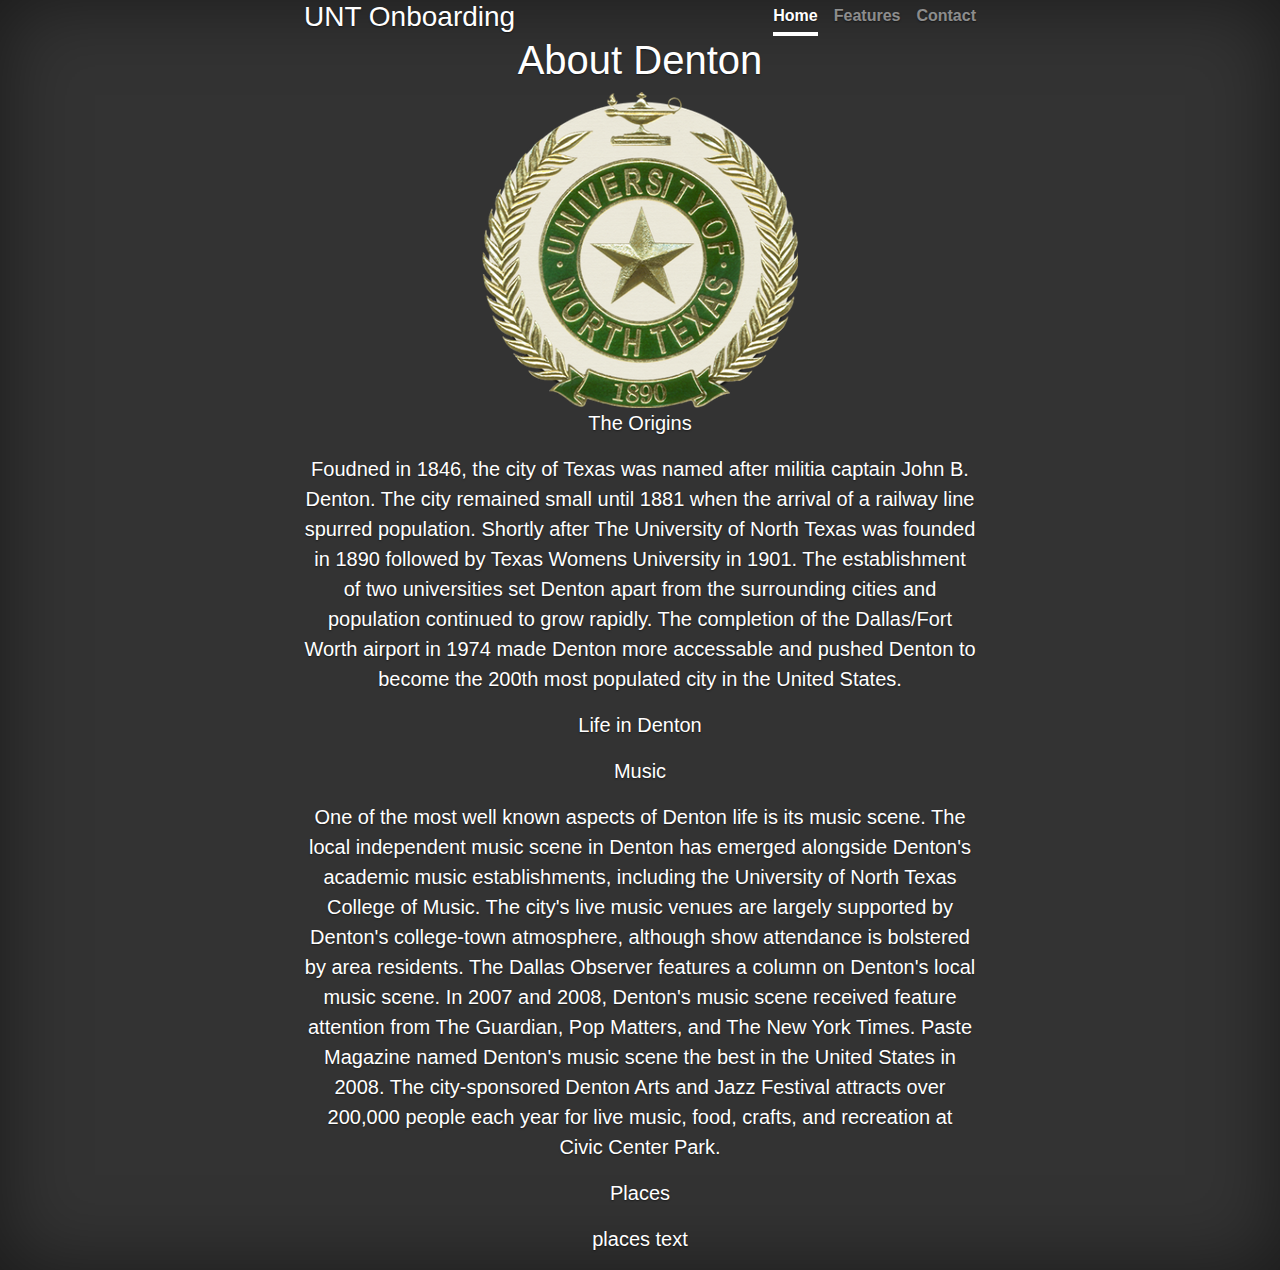
<file: about_unt.html>
<!doctype html>
<html lang="en">
  <head>
    <meta charset="utf-8">
    <meta name="viewport" content="width=device-width, initial-scale=1, shrink-to-fit=no">
    <meta name="description" content="">
    <meta name="author" content="">
    <link rel="icon" href="favicon.ico">

    <title>UNT Onboarding by Team Lenny</title>

    <!-- Bootstrap core CSS -->
    <link rel="stylesheet" href="https://maxcdn.bootstrapcdn.com/bootstrap/4.0.0/css/bootstrap.min.css" integrity="sha384-Gn5384xqQ1aoWXA+058RXPxPg6fy4IWvTNh0E263XmFcJlSAwiGgFAW/dAiS6JXm" crossorigin="anonymous">

    <!-- Custom styles for this template -->
    <link href="yelp.css" rel="stylesheet">
  </head>

  <body class="text-center">

    <div class="cover-container d-flex h-flex p-flex mx-auto flex-column">
      <header class="masthead mb-auto">
        <div class="inner">
          <h3 class="masthead-brand">UNT Onboarding</h3>
          <nav class="nav nav-masthead justify-content-center">
            <a class="nav-link active" href="home.html">Home</a>
            <a class="nav-link" href="#">Features</a>
            <a class="nav-link" href="contact.html">Contact</a>
          </nav>
        </div>
      </header>

      <main role="main" class="inner cover">
        <h1 class="cover-heading">About <a href="https://www.youtube.com/watch?v=VxEtxgrqI4U">Denton</a></h1>
        <img src="University_of_North_Texas_seal.png" alt="University of North Texas seal">
        <p class="lead">The Origins</p>
        <p class="lead">Foudned in 1846, the city of Texas was named after militia captain John B. Denton.
            The city remained small until 1881 when the arrival of a railway line spurred population. Shortly after
            The University of North Texas was founded in 1890 followed by Texas Womens University in 1901. The
            establishment of two universities set Denton apart from the surrounding cities and population continued to grow rapidly.
            The completion of the Dallas/Fort Worth airport in 1974 made Denton more accessable and pushed Denton to become
            the 200th most populated city in the United States.</p>
        <p class="lead">Life in Denton</p>
        <p class="lead">Music</p>
        <p class="lead">One of the most well known aspects of Denton life is its music scene. The local independent music scene
             in Denton has emerged alongside Denton's academic music establishments, including the University
              of North Texas College of Music. The city's live music venues are largely supported by 
              Denton's college-town atmosphere, although show attendance is bolstered by area residents.
               The Dallas Observer features a column on Denton's local music scene. In 2007 and 2008,
                Denton's music scene received feature attention from The Guardian, Pop Matters, and The New
                 York Times. Paste Magazine named Denton's music scene the best in the United States in
                  2008. The city-sponsored Denton Arts and Jazz Festival attracts over 200,000 people 
                  each year for live music, food, crafts, and recreation at Civic Center Park.</p> 
        <p class="lead">Places <a href="https://www.tripadvisor.com/Attractions-g55732-Activities-Denton_Texas.html"</a></p>
        <p class="lead">places text</p>   
    </main>

      <footer class="mastfoot mt-auto">
      </footer>
    </div>


    <!-- Bootstrap core JavaScript
    ================================================== -->
    <!-- Placed at the end of the document so the pages load faster -->
    <script src="https://code.jquery.com/jquery-3.2.1.slim.min.js" integrity="sha384-KJ3o2DKtIkvYIK3UENzmM7KCkRr/rE9/Qpg6aAZGJwFDMVNA/GpGFF93hXpG5KkN" crossorigin="anonymous"></script>
    <!-- <script>window.jQuery || document.write('<script src="../../../../assets/js/vendor/jquery-slim.min.js"><\/script>')</script> -->
    <script src="https://cdnjs.cloudflare.com/ajax/libs/popper.js/1.12.9/umd/popper.min.js" integrity="sha384-ApNbgh9B+Y1QKtv3Rn7W3mgPxhU9K/ScQsAP7hUibX39j7fakFPskvXusvfa0b4Q" crossorigin="anonymous"></script>
    <script src="https://maxcdn.bootstrapcdn.com/bootstrap/4.0.0/js/bootstrap.min.js" integrity="sha384-JZR6Spejh4U02d8jOt6vLEHfe/JQGiRRSQQxSfFWpi1MquVdAyjUar5+76PVCmYl" crossorigin="anonymous"></script>
  </body>
</html>
</file>
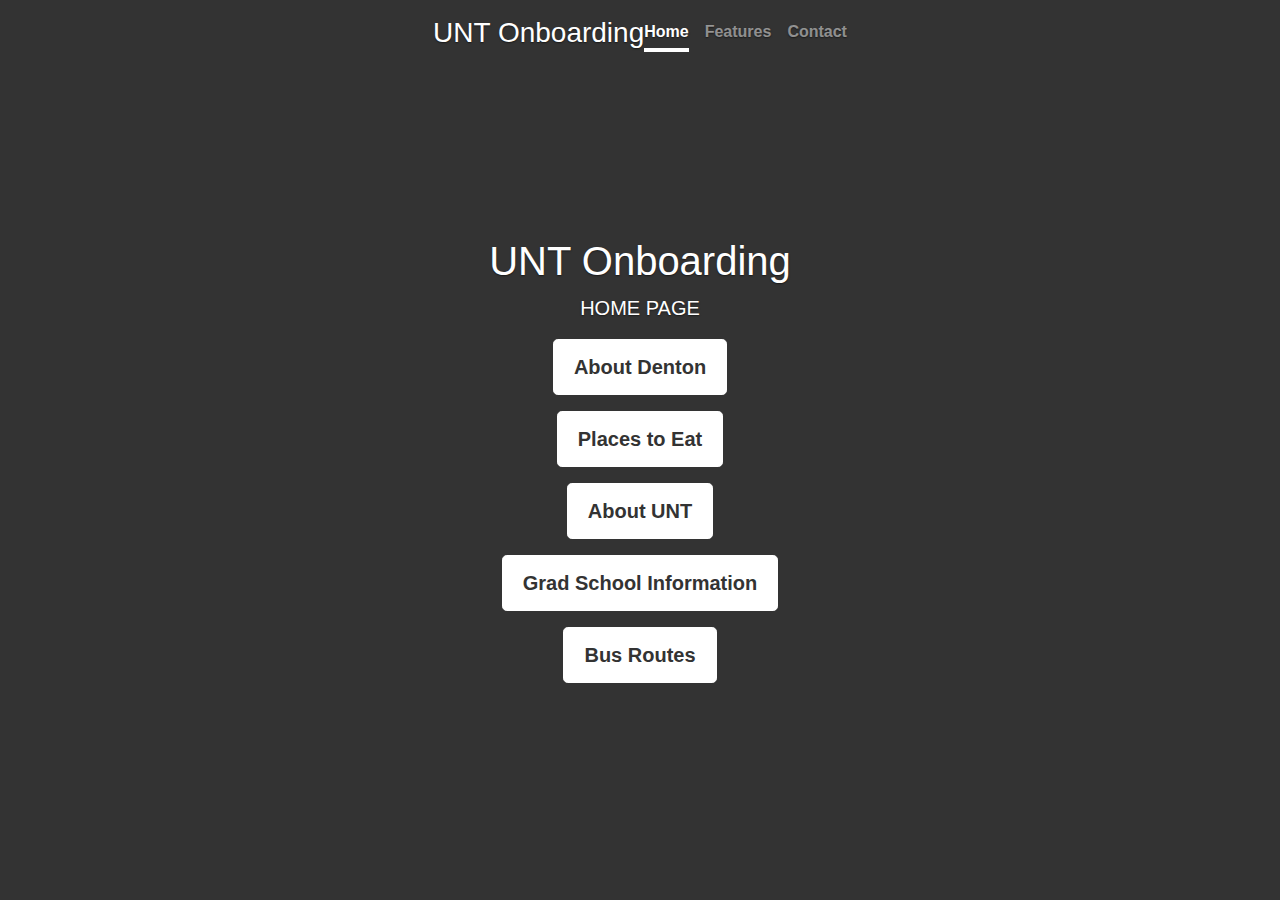
<file: home.html>
<!doctype html>
<html lang="en">
  <head>
    <meta charset="utf-8">
    <meta name="viewport" content="width=device-width, initial-scale=1, shrink-to-fit=no">
    <meta name="description" content="">
    <meta name="author" content="">
    <link rel="icon" href="favicon.ico">

    <title>UNT Onboarding by Team Lenny</title>

    <!-- Bootstrap core CSS -->
    <link rel="stylesheet" href="https://maxcdn.bootstrapcdn.com/bootstrap/4.0.0/css/bootstrap.min.css" integrity="sha384-Gn5384xqQ1aoWXA+058RXPxPg6fy4IWvTNh0E263XmFcJlSAwiGgFAW/dAiS6JXm" crossorigin="anonymous">

    <!-- Custom styles for this template -->
    <link href="cover.css" rel="stylesheet">
  </head>

  <body class="text-center">

    <div class="cover-container d-flex h-100 p-3 mx-auto flex-column">
      <header class="masthead mb-auto">
        <div class="inner">
          <h3 class="masthead-brand">UNT Onboarding</h3>
          <nav class="nav nav-masthead justify-content-center">
            <a class="nav-link active" href="#">Home</a>
            <a class="nav-link" href="#">Features</a>
            <a class="nav-link" href="contact.html">Contact</a>
          </nav>
        </div>
      </header>

      <main role="main" class="inner cover">
        <h1 class="cover-heading">UNT Onboarding</h1>
        <p class="lead">HOME PAGE</p>
        <p class="lead">
          <a href="denton.html" class="btn btn-lg btn-secondary">About Denton</a>
        </p>
        <p class="lead">
          <a href="yelp.html" class="btn btn-lg btn-secondary">Places to Eat</a>
        </p>
        <p class="lead">
            <a href="about_unt.html" class="btn btn-lg btn-secondary">About UNT</a>
          </p>
          <p class="lead">
            <a href="#" class="btn btn-lg btn-secondary">Grad School Information</a>
          </p>
          <p class="lead">
            <a href="#" class="btn btn-lg btn-secondary">Bus Routes</a>
          </p>
      </main>

      <footer class="mastfoot mt-auto">
        <div class="inner">
        </div>
      </footer>
    </div>


    <!-- Bootstrap core JavaScript
    ================================================== -->
    <!-- Placed at the end of the document so the pages load faster -->
    <script src="https://code.jquery.com/jquery-3.2.1.slim.min.js" integrity="sha384-KJ3o2DKtIkvYIK3UENzmM7KCkRr/rE9/Qpg6aAZGJwFDMVNA/GpGFF93hXpG5KkN" crossorigin="anonymous"></script>
    <!-- <script>window.jQuery || document.write('<script src="../../../../assets/js/vendor/jquery-slim.min.js"><\/script>')</script> -->
    <script src="https://cdnjs.cloudflare.com/ajax/libs/popper.js/1.12.9/umd/popper.min.js" integrity="sha384-ApNbgh9B+Y1QKtv3Rn7W3mgPxhU9K/ScQsAP7hUibX39j7fakFPskvXusvfa0b4Q" crossorigin="anonymous"></script>
    <script src="https://maxcdn.bootstrapcdn.com/bootstrap/4.0.0/js/bootstrap.min.js" integrity="sha384-JZR6Spejh4U02d8jOt6vLEHfe/JQGiRRSQQxSfFWpi1MquVdAyjUar5+76PVCmYl" crossorigin="anonymous"></script>
  </body>
</html>
</file>
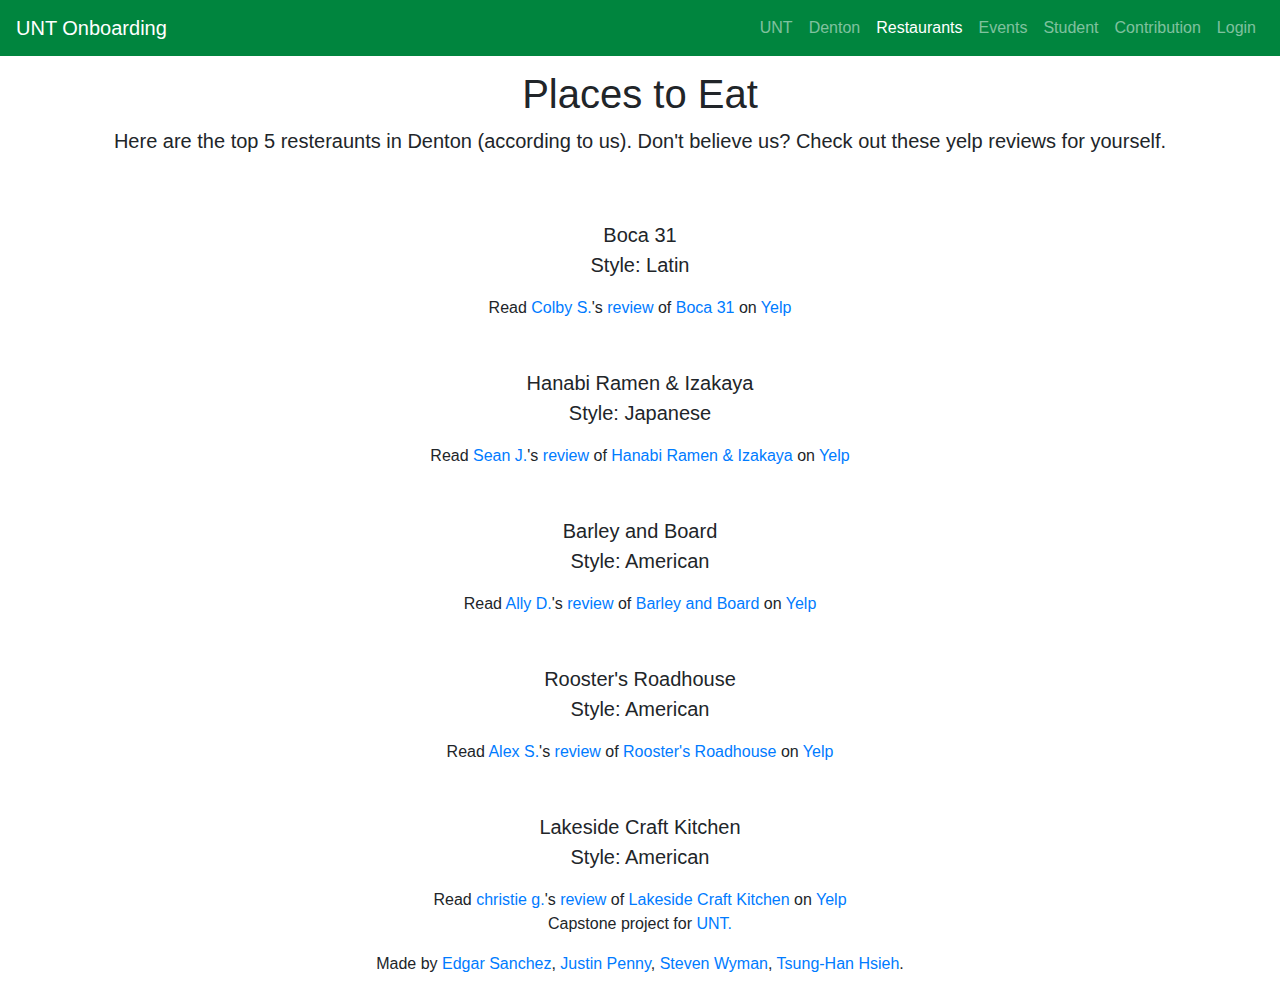
<file: restaurants.html>
<!doctype html>
<html lang="en">
  <head>
    <meta charset="utf-8">
    <meta name="viewport" content="width=device-width, initial-scale=1, shrink-to-fit=no">
    <meta name="description" content="">
    <meta name="author" content="">
    <link rel="icon" href="favicon.ico">

    <title>UNT Onboarding by Team Lenny</title>

    <!-- Bootstrap core CSS -->
    <link rel="stylesheet" href="https://maxcdn.bootstrapcdn.com/bootstrap/4.0.0/css/bootstrap.min.css" integrity="sha384-Gn5384xqQ1aoWXA+058RXPxPg6fy4IWvTNh0E263XmFcJlSAwiGgFAW/dAiS6JXm" crossorigin="anonymous">

    <!-- Custom styles for this template -->
  </head>

  <body class="text-center" style="padding-top: 54px">
      <header>
        <!-- Fixed navbar -->
        <nav class="navbar navbar-expand-md navbar-dark fixed-top" style="background-color: #00853E;">
          <a class="navbar-brand" href="index.html">UNT Onboarding</a>
          <button class="navbar-toggler" type="button" data-toggle="collapse" data-target="#navbarCollapse" aria-controls="navbarCollapse"
            aria-expanded="false" aria-label="Toggle navigation">
            <span class="navbar-toggler-icon"></span>
          </button>
          <div class="collapse navbar-collapse" id="navbarCollapse">
            <ul class="navbar-nav ml-auto">
              <li class="nav-item">
                <a class="nav-link" href="unt.html">UNT
                </a>
              </li>
              <li class="nav-item">
                <a class="nav-link" href="denton.html">Denton</a>
              </li>
              <li class="nav-item active">
                <a class="nav-link" href="restaurants.html">Restaurants</a>
                    <span class="sr-only">(current)</span>
              </li>
              <li class="nav-item">
                <a class="nav-link" href="events.html">Events</a>
              </li>
              <li class="nav-item">
                <a class="nav-link" href="student.html">Student
                </a>
              </li>
              <li class="nav-item">
                <a class="nav-link" href="contribution.html">Contribution
                </a>
              </li>
              <li class="nav-item">
                <a class="nav-link" href="login.html">Login
                </a>
              </li>
            </ul>
          </div>
        </nav>
      </header>

      <div class="cover-container d-flex h-100 p-3 mx-auto flex-column">
        <main role="main" class="inner cover">
          <h1 class="cover-heading">Places to Eat</h1>
          <p class="lead">Here are the top 5 resteraunts in Denton (according to us). Don't believe us? Check out these yelp reviews for yourself.</p>
          <p class="lead">
          </p>
          </br>
          </br>
          <p class="lead">Boca 31</br>Style: Latin</p>
          <span class="yelp-review" data-review-id="jtP6SWOt-2m-O8Fh1C2LjA" data-hostname="www.yelp.com" style="display:inline !important">Read
            <a href="https://www.yelp.com/user_details?userid=xvIRSGT_MvwH9yoQJ7_7lw" rel="nofollow noopener">Colby S.</a>'s
            <a href="https://www.yelp.com/biz/boca-31-denton-2?hrid=jtP6SWOt-2m-O8Fh1C2LjA" rel="nofollow noopener">review</a> of
            <a href="https://www.yelp.com/biz/rWsGax1_zCo0lN4p4UkkHQ" rel="nofollow noopener">Boca 31</a> on
            <a href="https://www.yelp.com" rel="nofollow noopener">Yelp</a>
            <script async="async" src="https://www.yelp.com/embed/widgets.js" type="text/javascript"></script>
          </span>
          </br>
          </br>
          </br>
          <p class="lead">Hanabi Ramen & Izakaya</br>Style: Japanese</p>
          <span class="yelp-review" data-review-id="7v6QwVQDsJPYl_ycZ3ezXA" data-hostname="www.yelp.com">Read
            <a href="https://www.yelp.com/user_details?userid=MOMuv49L5yOx8_ohBbsbSg" rel="nofollow noopener">Sean J.</a>'s
            <a href="https://www.yelp.com/biz/hanabi-ramen-and-izakaya-denton?hrid=7v6QwVQDsJPYl_ycZ3ezXA" rel="nofollow noopener">review</a> of
            <a href="https://www.yelp.com/biz/5kg9l7mhs6DMIqhTBFci5g" rel="nofollow noopener">Hanabi Ramen & Izakaya</a> on
            <a href="https://www.yelp.com" rel="nofollow noopener">Yelp</a>
            <script async="async" src="https://www.yelp.com/embed/widgets.js" type="text/javascript"></script>
          </span>
          </br>
          </br>
          </br>
          <p class="lead">Barley and Board</br>Style: American</p>
          <span class="yelp-review" data-review-id="8t3RUlpoC-_DQpiNUlGLqA" data-hostname="www.yelp.com">Read
            <a href="https://www.yelp.com/user_details?userid=A_hQaO4s1trlMYjJbaZbKQ" rel="nofollow noopener">Ally D.</a>'s
            <a href="https://www.yelp.com/biz/barley-and-board-denton-2?hrid=8t3RUlpoC-_DQpiNUlGLqA" rel="nofollow noopener">review</a> of
            <a href="https://www.yelp.com/biz/rYZZ22TdAeZr9Sy3dDp1dQ" rel="nofollow noopener">Barley and Board</a> on
            <a href="https://www.yelp.com" rel="nofollow noopener">Yelp</a>
            <script async="async" src="https://www.yelp.com/embed/widgets.js" type="text/javascript"></script>
          </span>
          </br>
          </br>
          </br>
          <p class="lead">Rooster's Roadhouse</br>Style: American</p>
          <span class="yelp-review" data-review-id="h6yBlsttWJrThn1pe9Wf8Q" data-hostname="www.yelp.com">Read
            <a href="https://www.yelp.com/user_details?userid=6MizZ9yqvVMfnlgpbaVeVw" rel="nofollow noopener">Alex S.</a>'s
            <a href="https://www.yelp.com/biz/roosters-roadhouse-denton?hrid=h6yBlsttWJrThn1pe9Wf8Q" rel="nofollow noopener">review</a> of
            <a href="https://www.yelp.com/biz/rx3rAM2HVCHa4wdfqJZJbw" rel="nofollow noopener">Rooster's Roadhouse</a> on
            <a href="https://www.yelp.com" rel="nofollow noopener">Yelp</a>
            <script async="async" src="https://www.yelp.com/embed/widgets.js" type="text/javascript"></script>
          </span>
          </br>
          </br>
          </br>
          <p class="lead">Lakeside Craft Kitchen</br>Style: American</p>
          <span class="yelp-review" data-review-id="r1gY2Onba_c8VqEQI6TtFA" data-hostname="www.yelp.com">Read
            <a href="https://www.yelp.com/user_details?userid=ODtgOGjD5zfMdPcFAhnEuQ" rel="nofollow noopener">christie g.</a>'s
            <a href="https://www.yelp.com/biz/lakeside-craft-kitchen-denton?hrid=r1gY2Onba_c8VqEQI6TtFA" rel="nofollow noopener">review</a> of
            <a href="https://www.yelp.com/biz/MFkIGH6wev-9QLdx6bgZ-g" rel="nofollow noopener">Lakeside Craft Kitchen</a> on
            <a href="https://www.yelp.com" rel="nofollow noopener">Yelp</a>
            <script async="async" src="https://www.yelp.com/embed/widgets.js" type="text/javascript"></script>
          </span>
        </main>
      
        <footer class="mastfoot mt-auto">
          <div class="inner">
            <p>Capstone project for
              <a href="https://unt.edu/">UNT.</a>
            </p>
            <p>Made by
              <a href="https://github.com/edgariscoding/">Edgar Sanchez</a>,
              <a href="https://github.com/JustinPenny">Justin Penny</a>,
              <a href="https://github.com/stevenw11">Steven Wyman</a>,
              <a href="https://github.com/Tsung-HanHsieh">Tsung-Han Hsieh</a>.</p>
          </div>
        </footer>
      </div>

    <!-- Bootstrap core JavaScript
    ================================================== -->
    <!-- Placed at the end of the document so the pages load faster -->
    <script src="https://code.jquery.com/jquery-3.2.1.slim.min.js" integrity="sha384-KJ3o2DKtIkvYIK3UENzmM7KCkRr/rE9/Qpg6aAZGJwFDMVNA/GpGFF93hXpG5KkN" crossorigin="anonymous"></script>
    <!-- <script>window.jQuery || document.write('<script src="../../../../assets/js/vendor/jquery-slim.min.js"><\/script>')</script> -->
    <script src="https://cdnjs.cloudflare.com/ajax/libs/popper.js/1.12.9/umd/popper.min.js" integrity="sha384-ApNbgh9B+Y1QKtv3Rn7W3mgPxhU9K/ScQsAP7hUibX39j7fakFPskvXusvfa0b4Q" crossorigin="anonymous"></script>
    <script src="https://maxcdn.bootstrapcdn.com/bootstrap/4.0.0/js/bootstrap.min.js" integrity="sha384-JZR6Spejh4U02d8jOt6vLEHfe/JQGiRRSQQxSfFWpi1MquVdAyjUar5+76PVCmYl" crossorigin="anonymous"></script>
  </body>
</html>
</file>
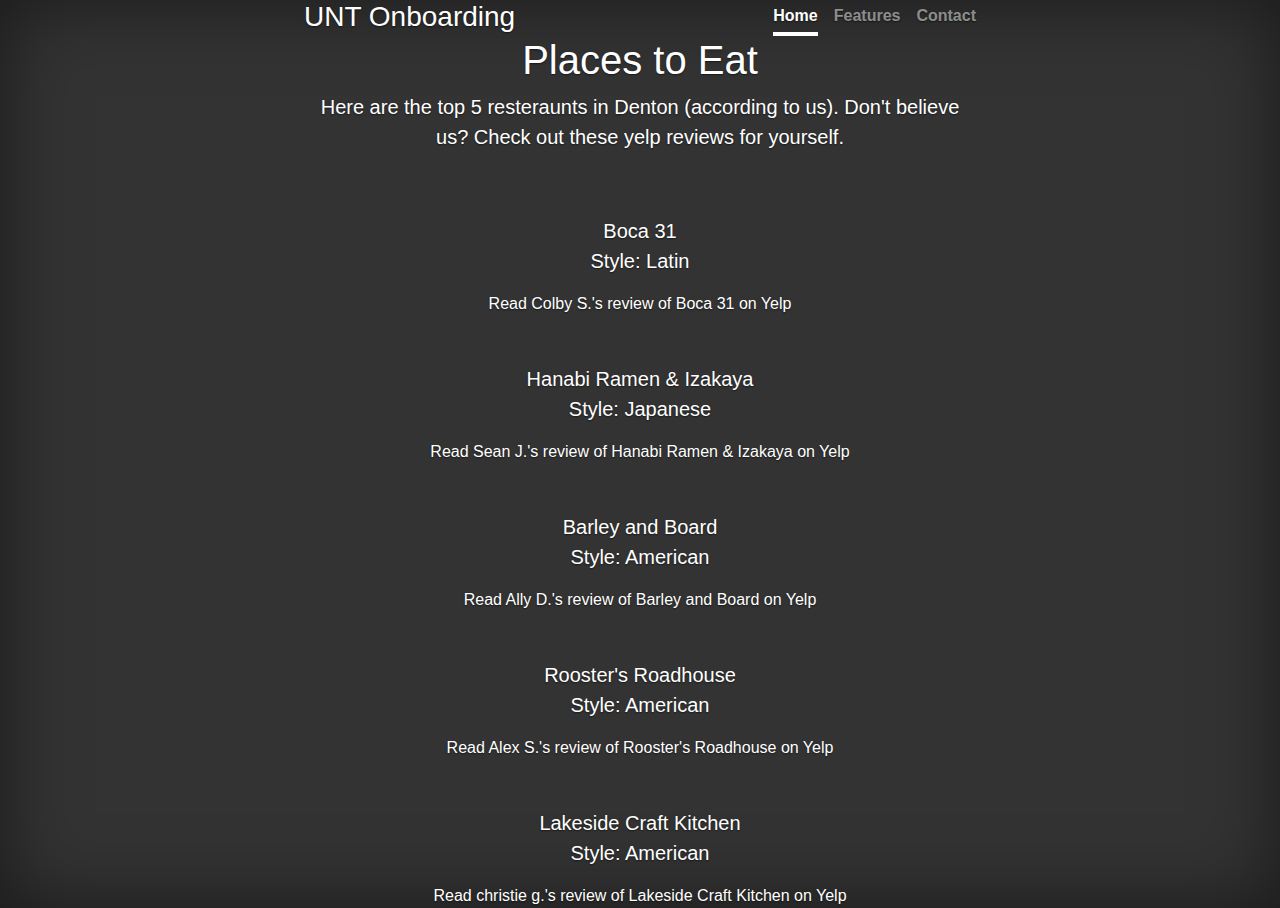
<file: yelp.html>
<!doctype html>
<html lang="en">
  <head>
    <meta charset="utf-8">
    <meta name="viewport" content="width=device-width, initial-scale=1, shrink-to-fit=no">
    <meta name="description" content="">
    <meta name="author" content="">
    <link rel="icon" href="favicon.ico">

    <title>UNT Onboarding by Team Lenny</title>

    <!-- Bootstrap core CSS -->
    <link rel="stylesheet" href="https://maxcdn.bootstrapcdn.com/bootstrap/4.0.0/css/bootstrap.min.css" integrity="sha384-Gn5384xqQ1aoWXA+058RXPxPg6fy4IWvTNh0E263XmFcJlSAwiGgFAW/dAiS6JXm" crossorigin="anonymous">

    <!-- Custom styles for this template -->
    <link href="yelp.css" rel="stylesheet">
  </head>

  <body class="text-center">

    <div class="cover-container d-flex h-flex p-flex mx-auto flex-column">
      <header class="masthead mb-auto">
        <div class="inner">
          <h3 class="masthead-brand">UNT Onboarding</h3>
          <nav class="nav nav-masthead justify-content-center">
            <a class="nav-link active" href="home.html">Home</a>
            <a class="nav-link" href="#">Features</a>
            <a class="nav-link" href="contact.html">Contact</a>
          </nav>
        </div>
      </header>

      <main role="main" class="inner cover">
        <h1 class="cover-heading">Places to Eat</h1>
        <p class="lead">Here are the top 5 resteraunts in Denton (according to us). Don't believe us? Check out these yelp reviews for yourself.</p>
        <p class="lead">
        </p></br></br>
        <p class="lead">Boca 31</br>Style: Latin</p>
        <span class="yelp-review" data-review-id="jtP6SWOt-2m-O8Fh1C2LjA" data-hostname="www.yelp.com">Read <a href="https://www.yelp.com/user_details?userid=xvIRSGT_MvwH9yoQJ7_7lw" rel="nofollow noopener">Colby S.</a>'s <a href="https://www.yelp.com/biz/boca-31-denton-2?hrid=jtP6SWOt-2m-O8Fh1C2LjA" rel="nofollow noopener">review</a> of <a href="https://www.yelp.com/biz/rWsGax1_zCo0lN4p4UkkHQ" rel="nofollow noopener">Boca 31</a> on <a href="https://www.yelp.com" rel="nofollow noopener">Yelp</a><script async="async" src="https://www.yelp.com/embed/widgets.js" type="text/javascript"></script></span>
        </br></br></br>
        <p class="lead">Hanabi Ramen & Izakaya</br>Style: Japanese</p>
        <span class="yelp-review" data-review-id="7v6QwVQDsJPYl_ycZ3ezXA" data-hostname="www.yelp.com">Read <a href="https://www.yelp.com/user_details?userid=MOMuv49L5yOx8_ohBbsbSg" rel="nofollow noopener">Sean J.</a>'s <a href="https://www.yelp.com/biz/hanabi-ramen-and-izakaya-denton?hrid=7v6QwVQDsJPYl_ycZ3ezXA" rel="nofollow noopener">review</a> of <a href="https://www.yelp.com/biz/5kg9l7mhs6DMIqhTBFci5g" rel="nofollow noopener">Hanabi Ramen & Izakaya</a> on <a href="https://www.yelp.com" rel="nofollow noopener">Yelp</a><script async="async" src="https://www.yelp.com/embed/widgets.js" type="text/javascript"></script></span>
        </br></br></br>
        <p class="lead">Barley and Board</br>Style: American</p>
        <span class="yelp-review" data-review-id="8t3RUlpoC-_DQpiNUlGLqA" data-hostname="www.yelp.com">Read <a href="https://www.yelp.com/user_details?userid=A_hQaO4s1trlMYjJbaZbKQ" rel="nofollow noopener">Ally D.</a>'s <a href="https://www.yelp.com/biz/barley-and-board-denton-2?hrid=8t3RUlpoC-_DQpiNUlGLqA" rel="nofollow noopener">review</a> of <a href="https://www.yelp.com/biz/rYZZ22TdAeZr9Sy3dDp1dQ" rel="nofollow noopener">Barley and Board</a> on <a href="https://www.yelp.com" rel="nofollow noopener">Yelp</a><script async="async" src="https://www.yelp.com/embed/widgets.js" type="text/javascript"></script></span>
        </br></br></br>
        <p class="lead">Rooster's Roadhouse</br>Style: American</p>
        <span class="yelp-review" data-review-id="h6yBlsttWJrThn1pe9Wf8Q" data-hostname="www.yelp.com">Read <a href="https://www.yelp.com/user_details?userid=6MizZ9yqvVMfnlgpbaVeVw" rel="nofollow noopener">Alex S.</a>'s <a href="https://www.yelp.com/biz/roosters-roadhouse-denton?hrid=h6yBlsttWJrThn1pe9Wf8Q" rel="nofollow noopener">review</a> of <a href="https://www.yelp.com/biz/rx3rAM2HVCHa4wdfqJZJbw" rel="nofollow noopener">Rooster's Roadhouse</a> on <a href="https://www.yelp.com" rel="nofollow noopener">Yelp</a><script async="async" src="https://www.yelp.com/embed/widgets.js" type="text/javascript"></script></span>
        </br></br></br>
        <p class="lead">Lakeside Craft Kitchen</br>Style: American</p>
        <span class="yelp-review" data-review-id="r1gY2Onba_c8VqEQI6TtFA" data-hostname="www.yelp.com">Read <a href="https://www.yelp.com/user_details?userid=ODtgOGjD5zfMdPcFAhnEuQ" rel="nofollow noopener">christie g.</a>'s <a href="https://www.yelp.com/biz/lakeside-craft-kitchen-denton?hrid=r1gY2Onba_c8VqEQI6TtFA" rel="nofollow noopener">review</a> of <a href="https://www.yelp.com/biz/MFkIGH6wev-9QLdx6bgZ-g" rel="nofollow noopener">Lakeside Craft Kitchen</a> on <a href="https://www.yelp.com" rel="nofollow noopener">Yelp</a><script async="async" src="https://www.yelp.com/embed/widgets.js" type="text/javascript"></script></span>
    </main>

      <footer class="mastfoot mt-auto">
      </footer>
    </div>


    <!-- Bootstrap core JavaScript
    ================================================== -->
    <!-- Placed at the end of the document so the pages load faster -->
    <script src="https://code.jquery.com/jquery-3.2.1.slim.min.js" integrity="sha384-KJ3o2DKtIkvYIK3UENzmM7KCkRr/rE9/Qpg6aAZGJwFDMVNA/GpGFF93hXpG5KkN" crossorigin="anonymous"></script>
    <!-- <script>window.jQuery || document.write('<script src="../../../../assets/js/vendor/jquery-slim.min.js"><\/script>')</script> -->
    <script src="https://cdnjs.cloudflare.com/ajax/libs/popper.js/1.12.9/umd/popper.min.js" integrity="sha384-ApNbgh9B+Y1QKtv3Rn7W3mgPxhU9K/ScQsAP7hUibX39j7fakFPskvXusvfa0b4Q" crossorigin="anonymous"></script>
    <script src="https://maxcdn.bootstrapcdn.com/bootstrap/4.0.0/js/bootstrap.min.js" integrity="sha384-JZR6Spejh4U02d8jOt6vLEHfe/JQGiRRSQQxSfFWpi1MquVdAyjUar5+76PVCmYl" crossorigin="anonymous"></script>
  </body>
</html>
</file>
<file: yelp.css>
/*
 * Globals
 */

/* Links */
a,
a:focus,
a:hover {
  color: #fff;
}

/* Custom default button */
/*.btn-secondary,
.btn-secondary:hover,
.btn-secondary:focus {
  color: #333;
  text-shadow: none; /* Prevent inheritance from `body` 
  background-color: #fff;
  border: .05rem solid #fff;
}


/*
 * Base structure
 */

html,
body {
  /*height: 100%;*/
  background-color: #333;
}

body {
  display: -ms-flexbox;
  display: -webkit-box;
  display: flex;
  -ms-flex-pack: center;
  -webkit-box-pack: center;
  justify-content: center;
  color: #fff;
  text-shadow: 0 .05rem .1rem rgba(0, 0, 0, .5);
  box-shadow: inset 0 0 5rem rgba(0, 0, 0, .5);
}

.cover-container {
  max-width: 42em;
}



 * Header
 
.masthead {
  margin-bottom: 2rem;
}

.masthead-brand {
  margin-bottom: 0;
}

.nav-masthead .nav-link {
  padding: .25rem 0;
  font-weight: 700;
  color: rgba(255, 255, 255, .5);
  background-color: transparent;
  border-bottom: .25rem solid transparent;
}

.nav-masthead .nav-link:hover,
.nav-masthead .nav-link:focus {
  border-bottom-color: rgba(255, 255, 255, .25);
}

.nav-masthead .nav-link + .nav-link {
  margin-left: 1rem;
}

.nav-masthead .active {
  color: #fff;
  border-bottom-color: #fff;
}



@media (min-width: 48em) {
  .masthead-brand {
    float: left;
  }
  .nav-masthead {
    float: right;
  }
}



 * Cover
 
.cover {
  padding: 0 1.5rem;
}
.cover .btn-lg {
  padding: .75rem 1.25rem;
  font-weight: 700;
}



 * Footer
 *
.mastfoot {
  color: rgba(255, 255, 255, .5);
}
</file>
<file: cover.css>
/*
 * Globals
 */

/* Links */
a,
a:focus,
a:hover {
  color: #fff;
}

/* Custom default button */
.btn-secondary,
.btn-secondary:hover,
.btn-secondary:focus {
  color: #333;
  text-shadow: none; /* Prevent inheritance from `body` */
  background-color: #fff;
  border: .05rem solid #fff;
}


/*
 * Base structure
 */

html,
body {
  height: 100%;
  background-color: #333;
}

body {
  display: -ms-flexbox;
  display: -webkit-box;
  display: flex;
  -ms-flex-pack: center;
  -webkit-box-pack: center;
  justify-content: center;
  color: #fff;
  text-shadow: 0 .05rem .1rem rgba(0, 0, 0, .5);
}

.cover-container {
  max-width: 42em;
}


/*
 * Header
 */
.masthead {
  margin-bottom: 2rem;
}

.masthead-brand {
  margin-bottom: 0;
}

.nav-masthead .nav-link {
  padding: .25rem 0;
  font-weight: 700;
  color: rgba(255, 255, 255, .5);
  background-color: transparent;
  border-bottom: .25rem solid transparent;
}

.nav-masthead .nav-link:hover,
.nav-masthead .nav-link:focus {
  border-bottom-color: rgba(255, 255, 255, .25);
}

.nav-masthead .nav-link + .nav-link {
  margin-left: 1rem;
}

.nav-masthead .active {
  color: #fff;
  border-bottom-color: #fff;
}

@media (min-width: 48em) {
  .masthead-brand {
    float: left;
  }
  .nav-masthead {
    float: right;
  }
}


/*
 * Cover
 */
.cover {
  padding: 0 1.5rem;
}
.cover .btn-lg {
  padding: .75rem 1.25rem;
  font-weight: 700;
}


/*
 * Footer
 */
.mastfoot {
  color: rgba(255, 255, 255, .5);
}
</file>
